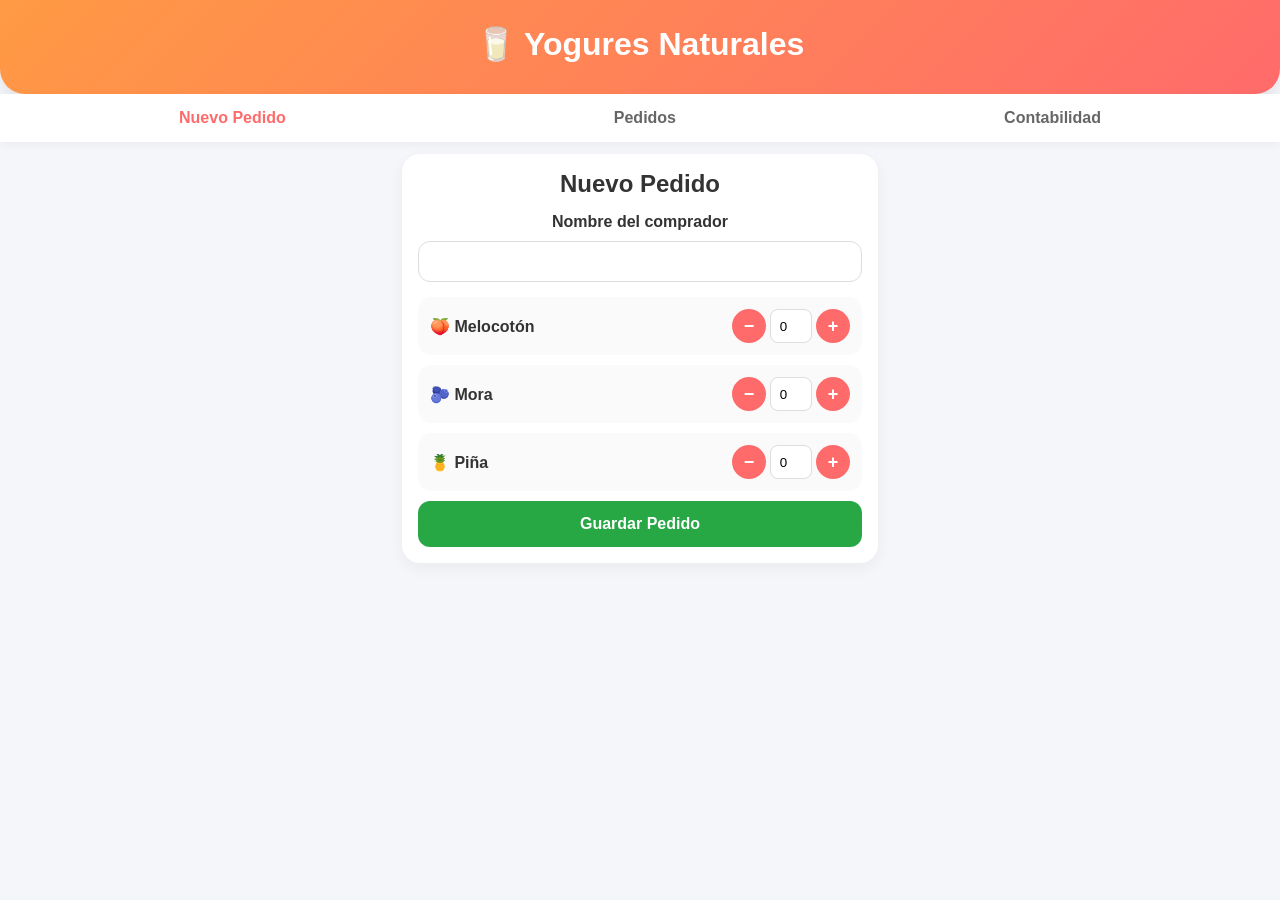
<file: index.html>
<!DOCTYPE html>
<html lang="es">
<head>
<meta charset="UTF-8">
<meta name="viewport" content="width=device-width, initial-scale=1.0">
<title>Yogures Naturales</title>
<link rel="stylesheet" href="style.css">
</head>
<body>

<header>
    <h1>🥛 Yogures Naturales</h1>
</header>

<nav>
    <a href="index.html" class="active">Nuevo Pedido</a>
    <a href="pedidos.html">Pedidos</a>
    <a href="contabilidad.html">Contabilidad</a>
</nav>

<div class="container">

    <div class="card">

        <h2>Nuevo Pedido</h2>

        <label>Nombre del comprador</label>
        <input type="text" id="cliente">

        <div class="sabor">
            <span>🍑 Melocotón</span>
            <div>
                <button onclick="cambiarCantidad('melocoton',-1)">−</button>
                <input type="number" id="melocoton" value="0">
                <button onclick="cambiarCantidad('melocoton',1)">+</button>
            </div>
        </div>

        <div class="sabor">
            <span>🫐 Mora</span>
            <div>
                <button onclick="cambiarCantidad('mora',-1)">−</button>
                <input type="number" id="mora" value="0">
                <button onclick="cambiarCantidad('mora',1)">+</button>
            </div>
        </div>

        <div class="sabor">
            <span>🍍 Piña</span>
            <div>
                <button onclick="cambiarCantidad('pina',-1)">−</button>
                <input type="number" id="pina" value="0">
                <button onclick="cambiarCantidad('pina',1)">+</button>
            </div>
        </div>

        <button class="guardar" onclick="guardarPedido()">
            Guardar Pedido
        </button>

    </div>

</div>

<script src="app.js"></script>

</body>
</html>
</file>
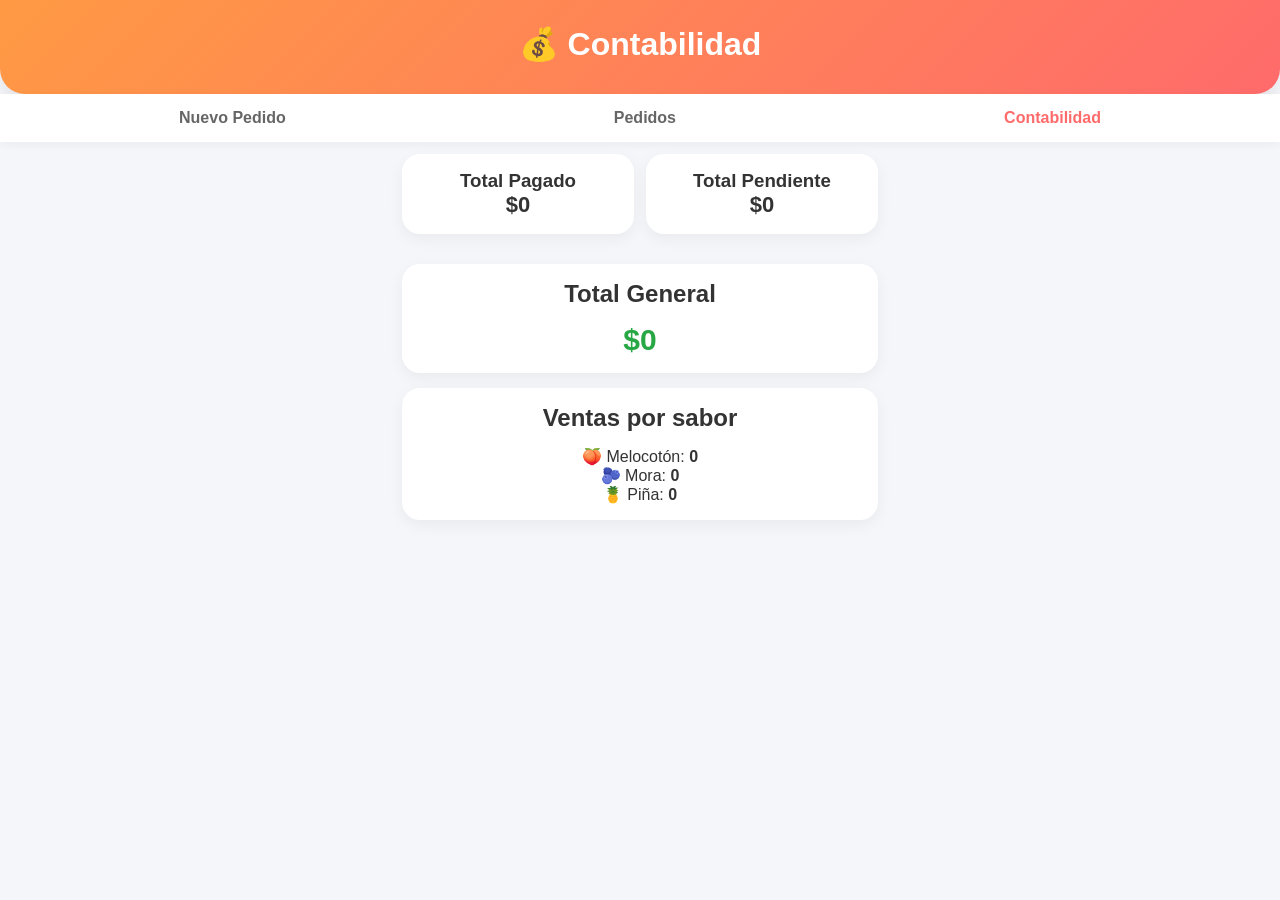
<file: contabilidad.html>
<!DOCTYPE html>
<html lang="es">
<head>
<meta charset="UTF-8">
<meta name="viewport" content="width=device-width, initial-scale=1.0">
<title>Contabilidad</title>
<link rel="stylesheet" href="style.css">
</head>
<body>

<header>
    <h1>💰 Contabilidad</h1>
</header>

<nav>
    <a href="index.html">Nuevo Pedido</a>
    <a href="pedidos.html">Pedidos</a>
    <a href="contabilidad.html" class="active">Contabilidad</a>
</nav>

<div class="container">

    <div class="contabilidad-grid">

        <div class="card kpi">
            <h3>Total Pagado</h3>
            <p id="totalPagado">$0</p>
        </div>

        <div class="card kpi">
            <h3>Total Pendiente</h3>
            <p id="totalPendiente">$0</p>
        </div>

    </div>

    <div class="card resumen">

        <h2>Total General</h2>

        <p id="totalVentas">$0</p>

    </div>

    <div class="card">

        <h2>Ventas por sabor</h2>

        <p>🍑 Melocotón: <strong id="totalMelocoton">0</strong></p>

        <p>🫐 Mora: <strong id="totalMora">0</strong></p>

        <p>🍍 Piña: <strong id="totalPina">0</strong></p>

    </div>

</div>

<script src="app.js"></script>

<script>
mostrarContabilidad();
</script>

</body>
</html>
</file>
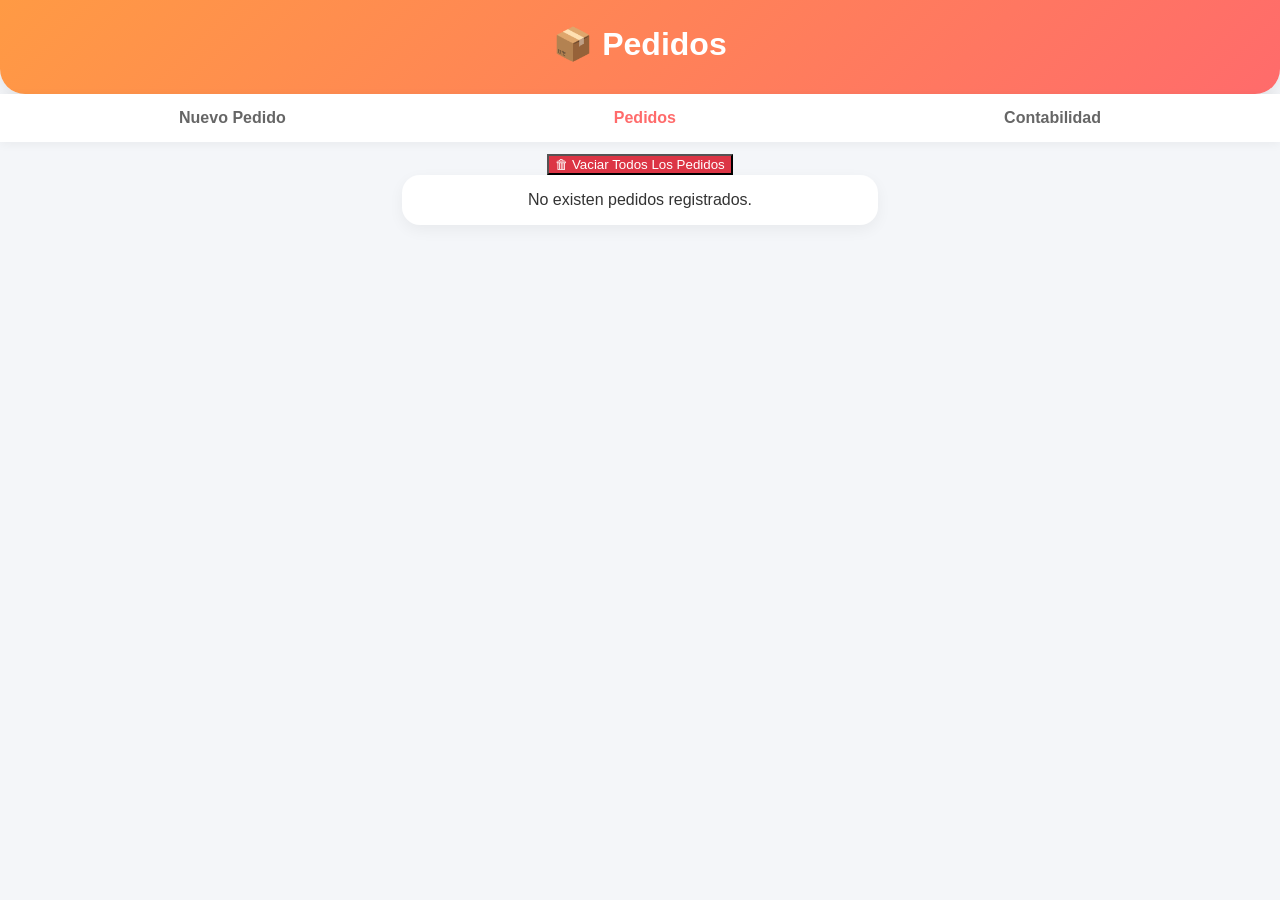
<file: pedidos.html>
<!DOCTYPE html>
<html lang="es">
<head>
<meta charset="UTF-8">
<meta name="viewport" content="width=device-width, initial-scale=1.0">
<title>Pedidos</title>
<link rel="stylesheet" href="style.css">
</head>
<body>

<header>
    <h1>📦 Pedidos</h1>
</header>

<nav>
    <a href="index.html">Nuevo Pedido</a>
    <a href="pedidos.html" class="active">Pedidos</a>
    <a href="contabilidad.html">Contabilidad</a>
</nav>

<div class="container">

    <div class="acciones-superiores">

        <button
        class="eliminar"
        onclick="vaciarPedidos()">
        

        🗑 Vaciar Todos Los Pedidos

        </button>

    </div>

    <div id="listaPedidos"></div>

</div>

<script src="app.js"></script>

<script>
mostrarPedidos();
</script>

</body>
</html>
</file>
<file: style.css>
*{
    margin:0;
    box-sizing:border-box;
    font-family:'Segoe UI',sans-serif;
    text-align: center;
}

:root{
    --primario:#ff6b6b;
    --primario-hover:#ff5252;

    --verde:#28a745;
    --rojo:#dc3545;
    --amarillo:#ffc107;

    --fondo:#f4f6f9;

    --ancho-maximo:500px;
}

body{
    background:var(--fondo);
    color:#333;
    min-height:100vh;
}

header{
    background:linear-gradient(
        135deg,
        #ff9a44,
        #ff6b6b
    );

    color:white;

    text-align:center;

    padding:25px 15px;

    border-radius:0 0 25px 25px;

    box-shadow:0 5px 15px rgba(0,0,0,.08);
}

header h1{
    font-size:2rem;
    margin-bottom:6px;
}

header span{
    font-size:1rem;
}

nav{
    background:white;

    display:flex;
    justify-content:space-around;
    align-items:center;

    padding:15px;

    position:sticky;
    top:0;

    z-index:20;

    box-shadow:0 2px 10px rgba(0,0,0,.05);
}

nav a{
    text-decoration:none;
    color:#666;
    font-weight:600;
}

nav a.active{
    color:var(--primario);
}

.container{
    max-width:var(--ancho-maximo);
    margin:auto;
    padding:12px;
}

.card{
    background:white;

    padding:16px;

    border-radius:18px;

    margin-bottom:15px;

    box-shadow:0 5px 15px rgba(0,0,0,.05);
}

.card h2{
    margin-bottom:15px;
    text-align: center;
}

label{
    display:block;
    margin-bottom:10px;
    font-weight:600;
    text-align: center;
}

input[type=text]{
    width:100%;

    padding:12px;

    margin-bottom:15px;

    border:1px solid #ddd;

    border-radius:12px;
}

.sabor{
    display:flex;

    align-items:center;
    justify-content:space-between;

    background:#fafafa;

    padding:12px;

    border-radius:14px;

    margin-bottom:10px;
}

.sabor span{
    font-weight:600;
    font-size:16px;
}

.sabor div{
    display:flex;
    align-items:center;
    gap:4px;
}

.sabor button{
    width:34px;
    height:34px;

    border:none;

    border-radius:50%;

    background:var(--primario);

    color:white;

    font-size:18px;
    font-weight:bold;
}

.sabor input{
    width:42px;

    height:34px;

    border:1px solid #ddd;

    border-radius:8px;

    text-align:center;

    padding:0;
}

.guardar{
    width:100%;

    border:none;

    border-radius:12px;

    background:var(--verde);

    color:white;

    font-size:16px;

    font-weight:bold;

    padding:14px;
}

.tarjeta-pedido{
    background:white;

    padding:16px;

    border-radius:16px;

    margin-bottom:15px;

    box-shadow:0 5px 15px rgba(0,0,0,.06);

    transition:.3s;
}

.tarjeta-pedido.pagado{
    background:linear-gradient(
        135deg,
        #e8f5e9,
        #ffffff
    );

    border-left:8px solid #28a745;
}

.tarjeta-pedido.pendiente{
    background:linear-gradient(
        135deg,
        #fff8e1,
        #ffffff
    );

    border-left:8px solid #ffc107;
}

.tarjeta-pedido.pagado h3{
    color:#28a745;
}

.tarjeta-pedido.pendiente h3{
    color:#d39e00;
}

.estado{
    display:inline-block;

    padding:8px 12px;

    border-radius:20px;

    font-weight:bold;

    margin:10px 0;
}

.pagado{
    background:#d4edda;
    color:#155724;
}

.pendiente{
    background:#fff3cd;
    color:#856404;
}

.botones{
    display:flex;

    flex-wrap:wrap;

    gap:8px;

    margin-top:15px;
}

.botones button{
    flex:1;

    border:none;

    border-radius:10px;

    padding:10px;

    font-weight:bold;
}

.pagar{
    background:var(--verde);
    color:white;
}

.editar{
    background:var(--amarillo);
}

.eliminar{
    background:var(--rojo);
    color:white;
}

.contabilidad-grid{
    display:grid;

    grid-template-columns:1fr 1fr;

    gap:12px;

    margin-bottom:15px;
}

.kpi{
    text-align:center;
}

.kpi p{
    font-size:22px;
    font-weight:bold;
}

.resumen{
    text-align:center;
}

.resumen p{
    font-size:30px;
    color:var(--verde);
    font-weight:bold;
}

button{
    cursor:pointer;
    transition:.2s;
}

button:hover{
    transform:translateY(-2px);
}

/* ------------------ */
/* MÓVIL */
/* ------------------ */

@media(max-width:480px){

    header{
        padding:20px 12px;
    }

    header h1{
        font-size:1.8rem;
    }

    nav{
        padding:12px;
    }

    nav a{
        font-size:.95rem;
    }

    .container{
        max-width:400px;
        padding:10px;
    }

    .card{
        padding:14px;
    }

    .contabilidad-grid{
        grid-template-columns:1fr;
    }

    .botones{
        flex-direction:column;
    }

}

/* ------------------ */
/* MÓVIL MUY PEQUEÑO */
/* ------------------ */

@media(max-width:360px){

    header h1{
        font-size:1.5rem;
    }

    nav a{
        font-size:.85rem;
    }

    .container{
        max-width:320px;
        padding:8px;
    }

    .card{
        padding:12px;
    }

    .sabor{
        padding:8px;
    }

    .sabor button{
        width:30px;
        height:30px;
    }

    .sabor input{
        width:36px;
        height:30px;
    }

}
</file>
